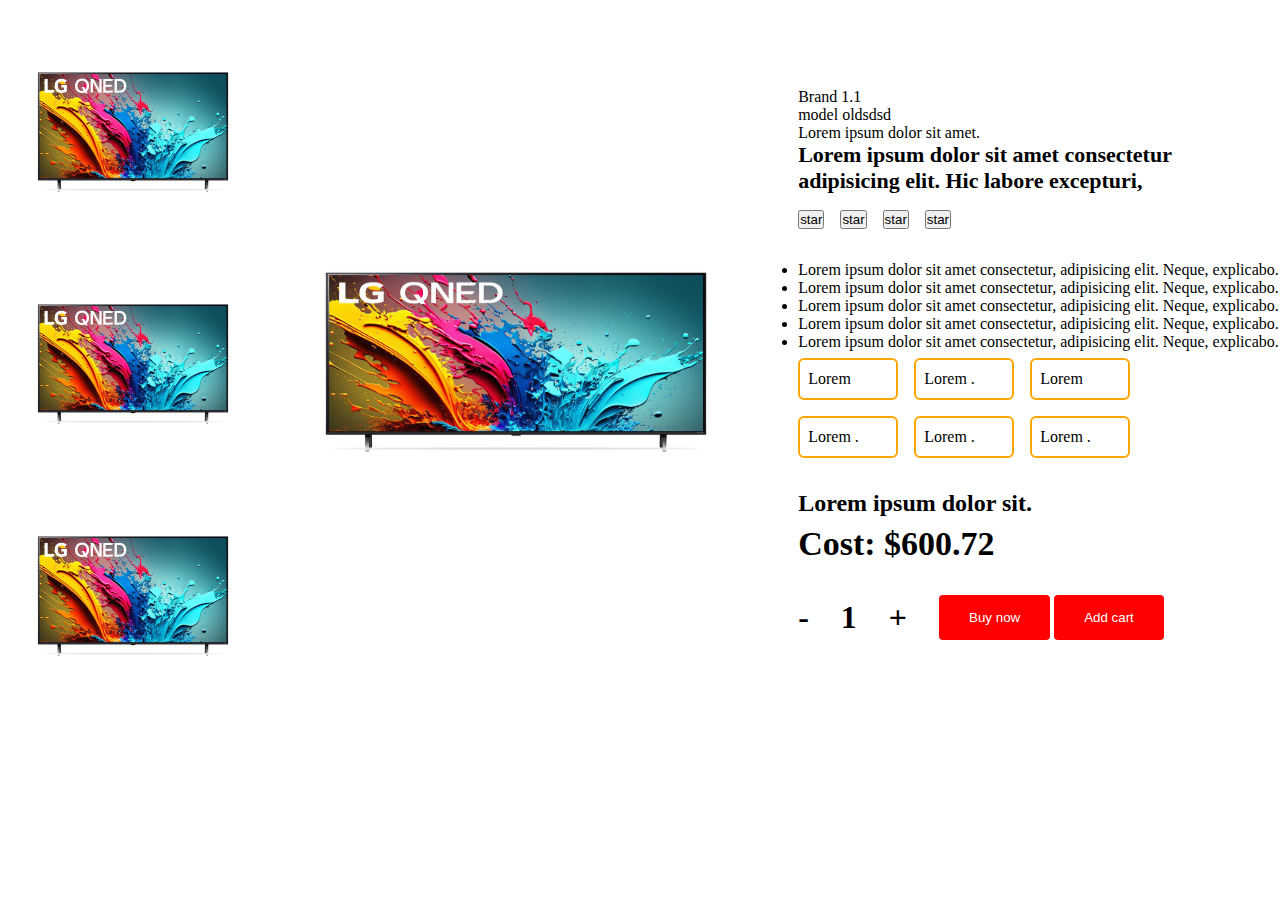
<file: index.html>
<!DOCTYPE html>
<html lang="en">
  <head>
    <meta charset="UTF-8" />
    <meta name="viewport" content="width=device-width, initial-scale=1.0" />
    <link rel="stylesheet" href="quizstle.css" />

    <title>Document</title>
  </head>
  <body>
    <div class="main">
      <div class="first">
        <img src="asi.jpg" alt="" />
        <img src="asi.jpg" alt="" />
        <img src="asi.jpg" alt="" />
      </div>
      <div class="center">
        <img  src="asi.jpg" alt="" />
      </div>
      <div class="rigth">
        <p>Brand 1.1</p>
        <p>model oldsdsd</p>
        <p>Lorem ipsum dolor sit amet.</p>
        <h1 class="h1">
          Lorem ipsum dolor sit amet consectetur adipisicing elit. Hic labore
          excepturi, 
        </h1>
        <div class="buttns">
            <button>star</button>
            <button>star</button>
            <button>star</button>
            <button>star</button>
        </div>
        <div class="lists">
            <ul>
                <li>Lorem ipsum dolor sit amet consectetur, adipisicing elit. Neque, explicabo.</li>
                <li>Lorem ipsum dolor sit amet consectetur, adipisicing elit. Neque, explicabo.</li>
                <li>Lorem ipsum dolor sit amet consectetur, adipisicing elit. Neque, explicabo.</li>
                <li>Lorem ipsum dolor sit amet consectetur, adipisicing elit. Neque, explicabo.</li>
                <li>Lorem ipsum dolor sit amet consectetur, adipisicing elit. Neque, explicabo.</li>
            </ul>
        </div>
        <div class="product">
            <span>Lorem </span>
            <span>Lorem  .</span>
            <span>Lorem  </span>
            <span>Lorem  .</span>
            <span>Lorem  .</span>
            <span>Lorem  .</span>
        </div>
        <div class="over">
        <h2>Lorem ipsum dolor sit.</h2>
        <h1 id="cost">Cost: $600.72</h1>
        </div>
        <div class="lower">
          <div class="coun">
            <h1 id="decre">-</h1>
            <h1 id="count" >1</h1>
            <h1 id="incre">+</h1>
            </div>
            <div class="cart">
            <button>Buy now</button>
            <button>Add cart</button>
            </div>
        </div>
      </div>
    </div>

    <script src="quiz.js"></script>
  </body>
</html>
</file>
<file: quizstle.css>
*{
    margin: 0px;
    padding: 0px;

}
.main{
    display: flex;
    justify-content: space-around;
    align-items: center;
    gap: 5rem;
    margin-top: 2rem;
    padding-left: 2rem;
}
.main .h1{
    font-size: 22px;
    width: 400px;
    margin-bottom: 4px;
}
.main img{
    width: 200px;
    height: 200px;
    border-radius: 20px;
}
.first{
    display: flex;
    flex-direction: column;
    gap: 2rem;


}
.center img{
    width: 400px;
    height: 300px;
}
.buttns {
    display: flex;
    gap: 1rem;
    margin-top: 1rem;


}
.buttns i{
  color: orange;
  font-size: 24px;
}
.lists{
    display: flex;
    gap: 0.4rem;
    margin-top: 2rem;

}
.product{
    display: grid;
    grid-template-columns: 100px 100px 100px;
    gap: 1rem;
    align-items: center;
}
.product{
    margin-top: 0.4rem;
}
.product span{
    background-color: transparent;
    border: 2px solid orange;
    border-radius: 6px;
    padding:10px 8px;
}
.over{
    margin-top: 2rem;
}
.over h1{
    margin-top: 0.5rem;
    font-size: 34px;
}
.over p{
    font-size: 18px;

}
.lower{
    display: flex;
    gap: 2rem;
    margin-top: 2rem;
    align-items: center;
    cursor: pointer;
}
.lower button{
    background-color: red;
    color: white;
    padding: 15px 30px;
    border-style: none;
    border-radius: 4px;
}
.lower p{
    font-size: 24px;
}
.coun{
    display: flex;
    gap: 2rem;
}
@media(max-width:390px){
   .main{
    display: block;
   } 
   .main img{
    width: 350px;
    height: 350px;
    margin-left: 1.2rem;
    
   }
   .center img{
    width: 350px;
    height: 250px;
    margin-top: 2rem;
   }
   .rigth{
    margin-top: 3rem;
   }
   .rigth p,h1{
    text-align: center;
   }
   .rigth .h1{
    font-size: 22px;
    width: 350px;
    margin-left: 3rem;
   }
   .buttns{
    margin-left: 7rem;
   }
   .lists{
    margin-left: 2rem;
   }
   .product span{
    padding: 20px 15px;
   }
   .product{
    display: grid;
    grid-template-columns: 150px 150px;
    margin-left: 1rem;
    column-gap: 3rem;
    margin-top: 2rem;
   }
   .over{
    text-align: center;
   }
  
   .lower{
    display: block;
    justify-content: center;
   }
   .lower button{
    margin-left: 3rem;
   }
   .lower span{
    font-size: 28px;
    font-weight: bold;
   }
   .coun{
    display: flex;
    margin-bottom: 3rem;
    margin-left: 8rem;
    gap: 2rem;
   }
   .coun h1{
    font-weight: bold;
    font-size: 42px;
   }
 
}
@media(min-width:391px) and (max-width:834px){
    .main{
    display: block;
   } 
   .main img{
    width: 350px;
    height: 350px;
    margin-left: 1.2rem;
    
   }
   .first{
    display: grid;
    grid-template-columns: 200px 200px;
    column-gap: 11rem;
    row-gap: 4px;
   }
   .center img{
    width: 90%;
    height: 550px;
    margin-top: 2rem;
   }
   .rigth{
    margin-top: -3rem;
   }
   .rigth p,h1{
    text-align: center;
    font-size: 24px;

   }
   .rigth h1{
    margin-left: 11rem;
    margin-top: 1rem;
   }
   .buttns{
    margin-left: 15em;
   }
   .buttns i{
    font-size: 42px;
    
   }
   .buttns button{
    padding: 20px 40px;
    font-size: 22px;
   }
   .lists{
    margin-left: 4rem;
   }
   .lists ul li{
    font-size: 26px;
   }
   .product span{
    padding: 20px 15px;
   }
   .product{
    display: grid;
    grid-template-columns:300px 300px;
    text-align: center;
    font-size: 24px;
    margin-left: 3rem;
    column-gap: 3rem;
    margin-top: 2rem;
    font-weight: bolder;
   }
   .over{
    text-align: left;
    margin-left: 3rem;
   }
   .over h1{
    font-size: 42px ;
    font-weight: bolder;
    margin-right: 11rem;
    margin-top: 2.5rem;
   }

  
   .lower{
    display: block;
    justify-content: center;
    margin-left: 3rem;
   }
  
   .cart{
    display: flex;
    justify-content: center;
    gap: 3rem;
   }
   .lower span{
    font-size: 28px;
    font-weight: bold;
   }
   .coun{
    display: flex;
    margin-bottom: 3rem;
    gap: 0.3rem;
   }
   .coun h1{
    font-size: 52px;
    font-weight: bolder;
   }

}
</file>
